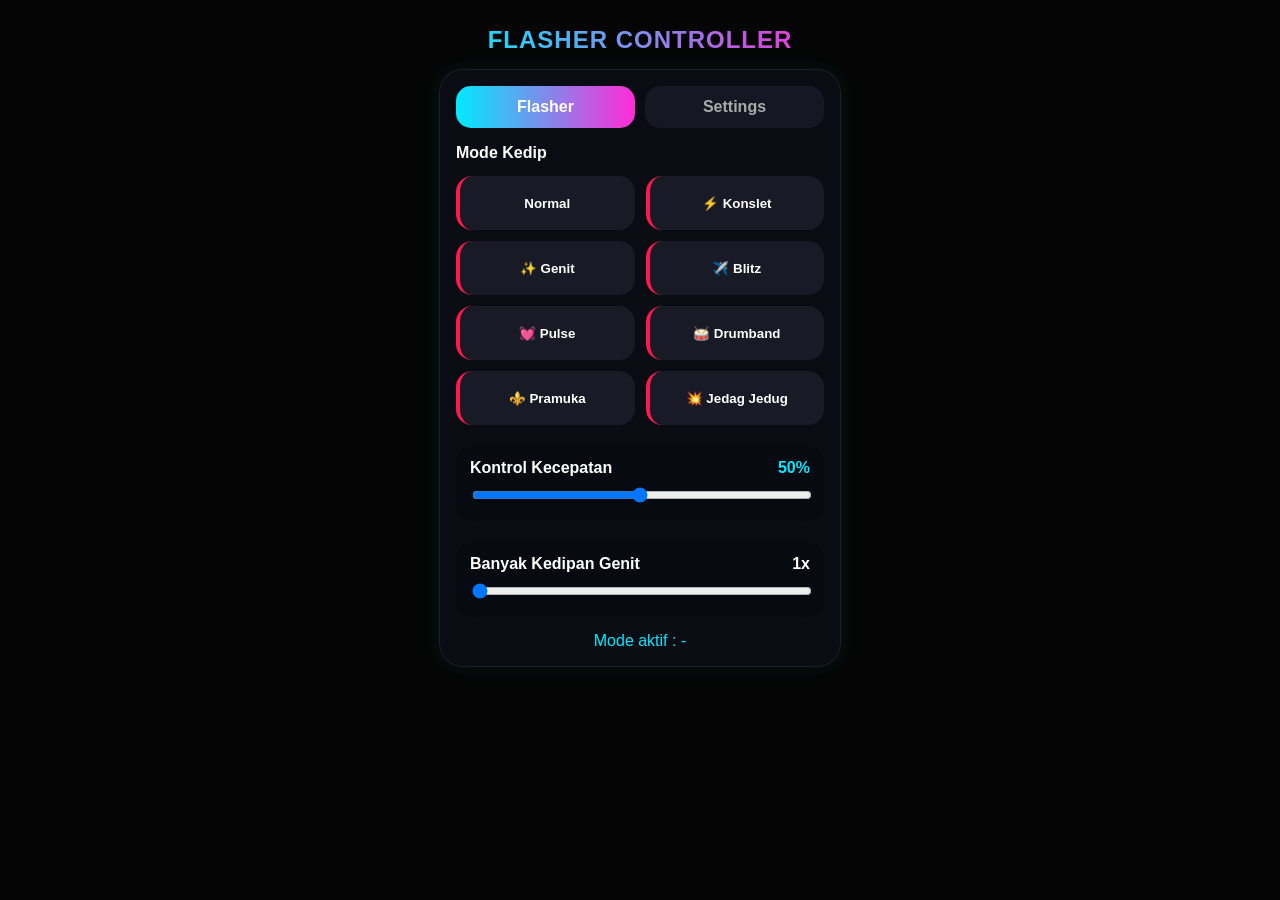
<file: controller flasher/index.html>
<!DOCTYPE html>
<html>
<head>
<meta charset="UTF-8">
<meta name="viewport" content="width=device-width,initial-scale=1">

<title>Flasher Controller</title>

<link rel="stylesheet" href="style.css">
<script src="script.js" defer></script>

</head>

<body>

<div class="wrap">

<div class="title">
FLASHER CONTROLLER
</div>


<div class="card">

<div class="tabs">

<a class="tab active" href="index.html">
Flasher
</a>

<a class="tab" href="settings.html">
Settings
</a>

</div>


<div class="sectionTitle">
Mode Kedip
</div>


<div class="grid">

<button id="btn_normal" class="modeBtn"
onclick="setMode('normal')">
Normal
</button>

<button id="btn_konslet" class="modeBtn"
onclick="setMode('konslet')">
⚡ Konslet
</button>

<button id="btn_genit" class="modeBtn"
onclick="setMode('genit')">
✨ Genit
</button>

<button id="btn_blitz" class="modeBtn"
onclick="setMode('blitz')">
✈️ Blitz
</button>

<button id="btn_pulse" class="modeBtn"
onclick="setMode('pulse')">
💓 Pulse
</button>

<button id="btn_drumband" class="modeBtn"
onclick="setMode('drumband')">
🥁 Drumband
</button>

<button id="btn_pramuka" class="modeBtn"
onclick="setMode('pramuka')">
⚜️ Pramuka
</button>

<button id="btn_jedag" class="modeBtn"
onclick="setMode('jedag')">
💥 Jedag Jedug
</button>

</div>



<div class="speedBox">

<div class="speedTop">
<span>Kontrol Kecepatan</span>
<span id="speedText">50%</span>
</div>

<input id="speedSlider"
type="range"
min="1"
max="100"
value="50"
oninput="setSpeed(this.value)">

</div>



<div class="speedBox" id="genitBox">

<div class="speedTop">
<span>Banyak Kedipan Genit</span>
<span id="genitBlinkText">1x</span>
</div>

<input type="range"
min="1"
max="20"
value="1"
oninput="setGenitBlink(this.value)">

</div>



<div class="status">

Mode aktif :
<span id="modeText">-</span>

</div>


</div>

</div>

</body>
</html>
</file>
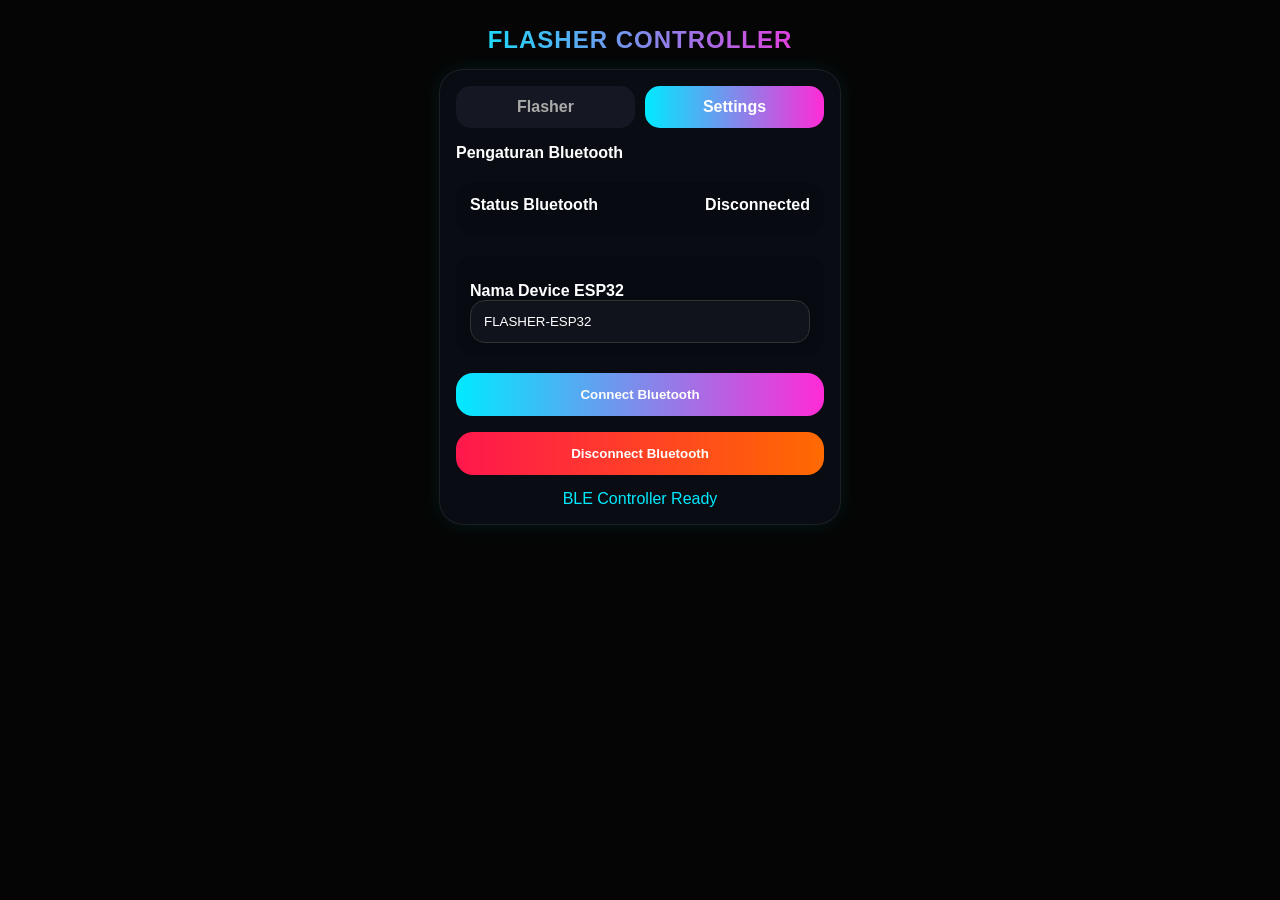
<file: controller flasher/settings.html>
<!DOCTYPE html>
<html>
<head>
<meta charset="UTF-8">
<meta name="viewport" content="width=device-width,initial-scale=1">
<link rel="stylesheet" href="style.css">
<script src="config.js"></script>
<script src="commands.js"></script>
<script src="ble.js"></script>
</head>

<body>

<div class="wrap">

  <div class="title">FLASHER CONTROLLER</div>

  <div class="card">

    <div class="tabs">
      <a class="tab" href="index.html">Flasher</a>
      <a class="tab active">Settings</a>
    </div>


    <div class="sectionTitle">
      Pengaturan Bluetooth
    </div>


    <div class="speedBox">

      <div class="speedTop">
        <span>Status Bluetooth</span>
        <span id="bleStatus">
          Disconnected
        </span>
      </div>

    </div>


    <div class="speedBox">

      <label>
        Nama Device ESP32
      </label>

      <input 
      class="textInput"
      value="FLASHER-ESP32"
      readonly>

    </div>



    <button 
    class="btn"
    onclick="connectBLE()">

      Connect Bluetooth

    </button>



    <button 
    class="btn danger"
    onclick="disconnectBLE()">

      Disconnect Bluetooth

    </button>



    <div class="status">
      BLE Controller Ready
    </div>


  </div>

</div>


<script>

function updateBLEStatus(text){

    let el =
    document.getElementById("bleStatus");

    if(el){
        el.innerText = text;
    }

}


</script>


</body>
</html>
</file>
<file: controller flasher/style.css>
*{
box-sizing:border-box;
-webkit-tap-highlight-color:transparent
}


body{

margin:0;

min-height:100vh;

font-family:Arial,Helvetica,sans-serif;

color:white;

background:#050505;

}


.wrap{

max-width:430px;

margin:auto;

padding:18px 14px 30px;

}



.title{

text-align:center;

font-size:24px;

font-weight:900;

letter-spacing:1px;

margin:8px 0 15px;

background:linear-gradient(
90deg,#00f0ff,#ff29d8
);

-webkit-background-clip:text;

color:transparent;

}



.card{

background:rgba(12,14,22,.88);

border:1px solid rgba(255,255,255,.08);

border-radius:24px;

padding:16px;

box-shadow:
0 0 20px rgba(0,255,255,.08);

}



.tabs{

display:flex;

gap:10px;

margin-bottom:16px;

}



.tab{

flex:1;

text-align:center;

padding:12px;

border-radius:15px;

background:#151823;

color:#aaa;

font-weight:900;

text-decoration:none;

}



.tab.active{

background:linear-gradient(
90deg,#00eaff,#ff2bd6
);

color:white;

}



.sectionTitle{

font-size:16px;

font-weight:900;

margin-bottom:14px;

}



.grid{

display:grid;

grid-template-columns:1fr 1fr;

gap:11px;

}



.modeBtn{

min-height:54px;

border:0;

border-left:4px solid #ff174d;

border-radius:16px;

background:#181b26;

color:white;

font-weight:900;

cursor:pointer;

}



.modeBtn.active{

background:linear-gradient(
135deg,#00eaff,#ff2bd6
);

}



.speedBox{

margin-top:20px;

padding:14px;

border-radius:18px;

background:#080a11;

}



.speedTop{

display:flex;

justify-content:space-between;

font-weight:900;

margin-bottom:8px;

}



#speedText{

color:#00eaff;

}



input[type=range]{

width:100%;

}



.status{

text-align:center;

color:#00eaff;

margin-top:15px;

}



label{

display:block;

margin-top:12px;

font-weight:900;

}



.textInput{

width:100%;

padding:13px;

border-radius:15px;

background:#10131c;

border:1px solid #333;

color:white;

}



.btn{

width:100%;

padding:14px;

margin-top:16px;

border:0;

border-radius:17px;

background:linear-gradient(
90deg,#00eaff,#ff2bd6
);

color:white;

font-weight:900;

}



.danger{

background:linear-gradient(
90deg,#ff174d,#ff6a00
);

}
</file>
